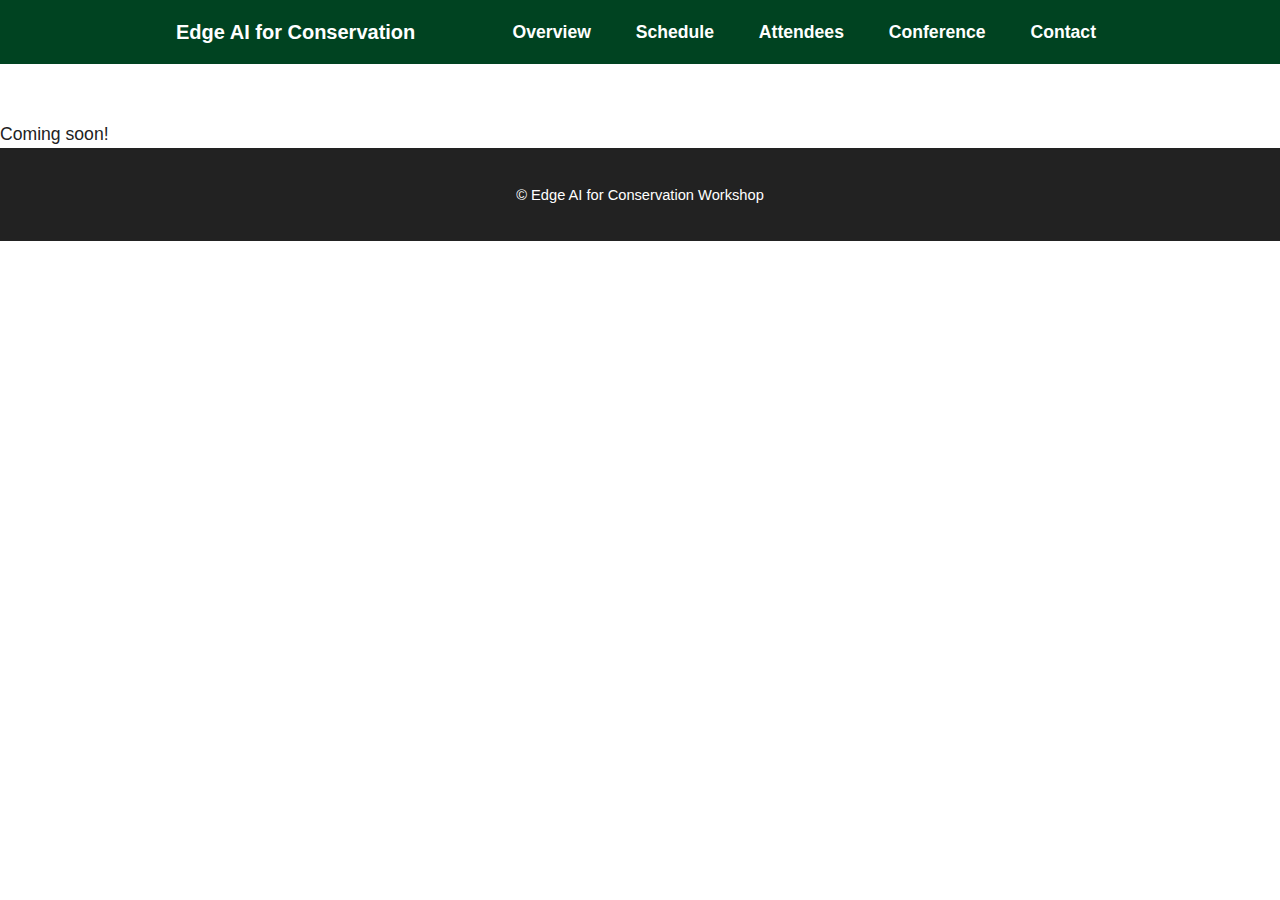
<file: attendees.html>
<!DOCTYPE html>
<html lang="en">
<head>
  <meta charset="UTF-8" />
  <meta name="viewport" content="width=device-width, initial-scale=1.0" />
  <link rel="icon" type="image/x-icon" href="./assets/img/favicon.ico" />
  <title>Edge AI for Conservation Workshop | Attendees</title>
  <link href="./assets/css/main.css" rel="stylesheet">
</head>
<body>
  <!-- ============================= NAVIGATION ============================= -->
  <header>
    <nav class="navbar">
      <span style="font-weight: 700; font-size: 1.25rem; display: flex;">
        <a href="./index.html">Edge AI for Conservation</a>
      </span>
      <div>
        <a href="./index.html#intro">Overview</a>
        <a href="./schedule.html">Schedule</a>
        <a href="./attendees.html">Attendees</a>
        <a href="https://whova.com/web/vKXxRYCYAKvvk25vdKeKfIrNzFk2kDi2XzbJbKyZxks%3D/" target="_blank">Conference</a>
        <a href="./index.html#contact">Contact</a>
      </div>
    </nav>
  </header>

  <br>
  <br>

  <!-- ============================= ATTENDEES ============================= -->
Coming soon!

  <!-- <section id="attendees">
    <h2>Workshop Attendees</h2>
    <p>The following participants have opted in to share their information with fellow workshop attendees.</p>
    <div class="attendee-list">

      <details class="attendee-item">
        <summary>
          <span class="attendee-name">Matt Andrews</span>
          <span class="attendee-institution">Environmista</span>
        </summary>
        <div class="attendee-details">
          <p class="attendee-bio">Environmental services provider working alongside various funders and engineers. We partner with conservation teams to address their funding and other key constraints to successful long-term implementation of technology to meet their project goals.</p>
          <p><a href="https://www.linkedin.com/in/mattandrews15/" target="_blank">Website</a></p>
          <p><a href="mailto:matt.andrews@environmista.com">matt.andrews@environmista.com</a></p>
        </div>
      </details>

      <details class="attendee-item">
        <summary>
          <span class="attendee-name">Tanya Berger-Wolf</span>
          <span class="attendee-institution">Ohio State University</span>
        </summary>
        <div class="attendee-details">
          <p class="attendee-bio">Dr. Tanya Berger-Wolf is a Professor at the Ohio State University and Director of the Translational Data Analytics Institute. A pioneer in AI for ecology, biodiversity, and conservation, she leads major national and international initiatives and centers advancing AI-enabled science. She is a Fellow of the Association for the Advancement of Artificial Intelligence (AAAI).</p>
          <p><a href="https://cse.osu.edu/people/berger-wolf.1" target="_blank">Website</a></p>
          <p><a href="mailto:berger-wolf.1@osu.edu">berger-wolf.1@osu.edu</a></p>
        </div>
      </details>

      <details class="attendee-item">
        <summary>
          <span class="attendee-name">Jakub Bubnicki</span>
          <span class="attendee-institution">Open Science Conservation Fund</span>
        </summary>
        <div class="attendee-details">
          <p class="attendee-bio">Ecologist, data scientist, and programmer with over 15 years of professional experience. Open source and Linux enthusiast. Researcher at the Mammal Research Institute, Polish Academy of Sciences, and CEO of the Open Science Conservation Fund.</p>
          <p><a href="https://os-conservation.org" target="_blank">Website</a></p>
          <p><a href="mailto:kbubnicki@os-conservation.org">kbubnicki@os-conservation.org</a></p>
        </div>
      </details>

      <details class="attendee-item">
        <summary>
          <span class="attendee-name">Will Cresswell</span>
          <span class="attendee-institution">University of Bristol</span>
        </summary>
        <div class="attendee-details">
          <p><a href="mailto:wjcresswell@gmail.com">wjcresswell@gmail.com</a></p>
        </div>
      </details>

      <details class="attendee-item">
        <summary>
          <span class="attendee-name">Rai Delgado</span>
          <span class="attendee-institution"></span>
        </summary>
        <div class="attendee-details">
          <p class="attendee-bio">I am interested in the trophic and spatial ecology of large carnivores. I have experience in movement ecology projects and mammal monitoring, specializing in apex predators through camera trapping, telemetry, and biological sampling.</p>
          <p><a href="mailto:rai.d.torres027@gmail.com">rai.d.torres027@gmail.com</a></p>
        </div>
      </details>

      <details class="attendee-item">
        <summary>
          <span class="attendee-name">Jos&eacute; Ignacio D&iacute;az</span>
          <span class="attendee-institution">Glauca</span>
        </summary>
        <div class="attendee-details">
          <p><a href="mailto:jdiaz@glauca.cl">jdiaz@glauca.cl</a></p>
        </div>
      </details>

      <details class="attendee-item">
        <summary>
          <span class="attendee-name">Alain Escobar Montes</span>
          <span class="attendee-institution">NODO Conservation</span>
        </summary>
        <div class="attendee-details">
          <p><a href="mailto:a.escobarmontes@gmail.com">a.escobarmontes@gmail.com</a></p>
        </div>
      </details>

      <details class="attendee-item">
        <summary>
          <span class="attendee-name">Gunthar Hartwig</span>
          <span class="attendee-institution">Fundacion Maquipucuna</span>
        </summary>
        <div class="attendee-details">
          <p class="attendee-bio">I'm a technology and media professional with over two decades of experience at the intersection of research, design, and development, building new products, services, and platforms. Currently working on solutions that span a variety of technologies and practices to serve the needs of organizations focused on conserving biodiversity and restoring habitat.</p>
          <p><a href="https://www.gunthar.com" target="_blank">Website</a></p>
          <p><a href="mailto:gunthar47@gmail.com">gunthar47@gmail.com</a></p>
        </div>
      </details>

      <details class="attendee-item">
        <summary>
          <span class="attendee-name">Sam Hughes</span>
          <span class="attendee-institution">Amaz&oacute;nicos por la Amazon&iacute;a (AMPA)</span>
        </summary>
        <div class="attendee-details">
          <p class="attendee-bio">Geographer from the University of Leeds, UK, working to support voluntary conservation initiatives in the San Mart&iacute;n region of the Peruvian Amazon, helping to reduce deforestation rates through strengthening local organizations and monitoring capabilities.</p>
          <p><a href="mailto:samhughes@ampaperu.org">samhughes@ampaperu.org</a></p>
        </div>
      </details>

      <details class="attendee-item">
        <summary>
          <span class="attendee-name">Ian Ingram</span>
          <span class="attendee-institution">San Diego Zoo Wildlife Alliance</span>
        </summary>
        <div class="attendee-details">
          <p><a href="mailto:iingram@sdzwa.org">iingram@sdzwa.org</a></p>
        </div>
      </details>

      <details class="attendee-item">
        <summary>
          <span class="attendee-name">Samantha King</span>
          <span class="attendee-institution">ProtectedSeas</span>
        </summary>
        <div class="attendee-details">
          <p class="attendee-bio">Sam is the Senior Scientist for the ProtectedSeas Marine Monitor (M2). With a background in environmental management and geospatial science, she is passionate about making complex data useful and accessible to support conservation. She holds a Master of Science degree in Marine Science from San Francisco State University.</p>
          <p><a href="mailto:samantha@protectedseas.net">samantha@protectedseas.net</a></p>
        </div>
      </details>

      <details class="attendee-item">
        <summary>
          <span class="attendee-name">Holger Klinck</span>
          <span class="attendee-institution">Cornell University</span>
        </summary>
        <div class="attendee-details">
          <p><a href="https://www.birds.cornell.edu/ccb/holger-klinck/" target="_blank">Website</a></p>
          <p><a href="mailto:Holger.Klinck@cornell.edu">Holger.Klinck@cornell.edu</a></p>
        </div>
      </details>

      <details class="attendee-item">
        <summary>
          <span class="attendee-name">Kassie Knoetze</span>
          <span class="attendee-institution">Welgevonden Reaction NPC</span>
        </summary>
        <div class="attendee-details">
          <p><a href="mailto:kassie@welgevonden.org">kassie@welgevonden.org</a></p>
        </div>
      </details>

      <details class="attendee-item">
        <summary>
          <span class="attendee-name">Andrew MacIntosh</span>
          <span class="attendee-institution">Wilder Institute</span>
        </summary>
        <div class="attendee-details">
          <p><a href="mailto:andrewm@wilderinstitute.org">andrewm@wilderinstitute.org</a></p>
        </div>
      </details>

      <details class="attendee-item">
        <summary>
          <span class="attendee-name">Daning Monta&ntilde;o</span>
          <span class="attendee-institution">Amazon Sacred Headwaters</span>
        </summary>
        <div class="attendee-details">
          <p class="attendee-bio">I am an environmental data scientist and ecosystem engineer based in the Ecuadorian Amazon, working at the intersection of remote sensing, GIS, machine learning, and biodiversity monitoring. My work focuses on integrating satellite data, ecological field data, and community-based monitoring to support conservation, restoration, and sustainable land management.</p>
          <p><a href="https://linkedin.com/in/daning-montaño-ocampo" target="_blank">Website</a></p>
          <p><a href="mailto:daning.montanocamp@gmail.com">daning.montanocamp@gmail.com</a></p>
        </div>
      </details>

      <details class="attendee-item">
        <summary>
          <span class="attendee-name">Nicholas Osner</span>
          <span class="attendee-institution">WildEye Conservation</span>
        </summary>
        <div class="attendee-details">
          <p><a href="mailto:nicholas@wildeyeconservation.org">nicholas@wildeyeconservation.org</a></p>
        </div>
      </details>

      <details class="attendee-item">
        <summary>
          <span class="attendee-name">Santhosh Pavagada</span>
          <span class="attendee-institution">The Habitats Trust</span>
        </summary>
        <div class="attendee-details">
          <p class="attendee-bio">Engineer turned conservationist leading the Technology for Conservation programme. I focus on using innovative technologies to support wildlife research, monitoring, and evidence-based conservation action</p>
          <p><a href="mailto:santhosh.sl@thehabitatstrust.org">santhosh.sl@thehabitatstrust.org</a></p>
        </div>
      </details>

      <details class="attendee-item">
        <summary>
          <span class="attendee-name">Matt Pickett</span>
          <span class="attendee-institution">Oceans Unmanned</span>
        </summary>
        <div class="attendee-details">
          <p class="attendee-bio">CDR Matthew Pickett, NOAA (Ret) spent twenty years providing operational support for NOAA aboard ships, small boats, aircraft, and diving. He has twelve years experience supporting the NOAA Office of National Marine Sanctuaries. His aviation experience includes remote sensing and living marine resource surveys and small UAS missions supporting environmental research and monitoring requirements.</p>
          <p><a href="https://www.oceansunmanned.org" target="_blank">Website</a></p>
          <p><a href="mailto:matt.pickett@oceansunmanned.org">matt.pickett@oceansunmanned.org</a></p>
        </div>
      </details>

      <details class="attendee-item">
        <summary>
          <span class="attendee-name">Willem Pretorius</span>
          <span class="attendee-institution">Welgevonden Game Reserve NPC</span>
        </summary>
        <div class="attendee-details">
          <p><a href="mailto:willem@welgevonden.org">willem@welgevonden.org</a></p>
        </div>
      </details>

      <details class="attendee-item">
        <summary>
          <span class="attendee-name">Kinley Ragan</span>
          <span class="attendee-institution">Arizona Center for Nature Conservation / Phoenix Zoo</span>
        </summary>
        <div class="attendee-details">
          <p class="attendee-bio">I work at the Phoenix Zoo as the Field Conservation Research Project Manager and utilize and develop conservation technology to non-invasively monitor species in the US-Mexico Borderlands and in southern Costa Rica. With ASU and OWL Integrations, we are developing a remote, real-time species detection system in Costa Rica that is solar powered, transmits communication via LoRa on a mesh network, and only relies on one unit to have cellular/solar connectivity.</p>
          <p><a href="mailto:kragan@phoenixzoo.org">kragan@phoenixzoo.org</a></p>
        </div>
      </details>

      <details class="attendee-item">
        <summary>
          <span class="attendee-name">Diego Rivera Buendia</span>
          <span class="attendee-institution">GainForest</span>
        </summary>
        <div class="attendee-details">
          <p class="attendee-bio">As a Renewable Natural Resources Engineer, I work at the intersection of technology and environmental science. I currently serve as Engineering Lead at GainForest.Earth, where I design data-driven, map-based, and AI solutions focused on transforming key areas such as agriculture and environmental management.</p>
          <p><a href="https://www.linkedin.com/in/diego-rivera-buend%C3%ADa-0b2352275/" target="_blank">Website</a></p>
          <p><a href="mailto:diego@gainforest.net">diego@gainforest.net</a></p>
        </div>
      </details>

      <details class="attendee-item">
        <summary>
          <span class="attendee-name">Santiago Ruiz Guzman</span>
          <span class="attendee-institution">University of Pittsburgh</span>
        </summary>
        <div class="attendee-details">
          <p class="attendee-bio">I'm a research technician at the University of Pittsburgh. My research focuses in passive acoustic monitoring for birds and frogs conservation. Currently working in an edge-based system for frog monitoring.</p>
          <p><a href="mailto:sar541@pitt.edu">sar541@pitt.edu</a></p>
        </div>
      </details>

      <details class="attendee-item">
        <summary>
          <span class="attendee-name">Josh Seltzer</span>
          <span class="attendee-institution">WILDLABS AI for Conservation</span>
        </summary>
        <div class="attendee-details">
          <p class="attendee-bio">I'm an applied ML engineer and project manager specializing in LLMs. I've also worked in conservation projects on camera trap analysis and PAM, and I'm looking to explore opportunities to apply my expertise to edge ML for conservation!</p>
          <p><a href="mailto:jyseltz@gmail.com">jyseltz@gmail.com</a></p>
        </div>
      </details>

      <details class="attendee-item">
        <summary>
          <span class="attendee-name">Daniel Soares</span>
          <span class="attendee-institution">WCS Brasil</span>
        </summary>
        <div class="attendee-details">
          <p><a href="mailto:dsoares@wcs.org">dsoares@wcs.org</a></p>
        </div>
      </details>

      <details class="attendee-item">
        <summary>
          <span class="attendee-name">Donovan Tye</span>
          <span class="attendee-institution">Organization for Tropical Studies</span>
        </summary>
        <div class="attendee-details">
          <p class="attendee-bio">I work with the Organization for Tropical Studies in South Africa at the intersection of field ecology, technology, and training. I'm particularly interested in using tools like passive acoustic monitoring and camera traps to support long-term biodiversity research and conservation. I enjoy working with field teams to build practical skills in biodiversity monitoring.</p>
          <p><a href="mailto:donovan.tye@tropicalstudies.org">donovan.tye@tropicalstudies.org</a></p>
        </div>
      </details>

      <details class="attendee-item">
        <summary>
          <span class="attendee-name">Maria Fernanda Vela Huaman</span>
          <span class="attendee-institution">Universidad Peruana Cayetano Heredia</span>
  
        </summary>
        <div class="attendee-details">
          <p><a href="mailto:maria.vela@upch.pe">maria.vela@upch.pe</a></p>
        </div>
      </details>
       

      <details class="attendee-item">
        <summary>
          <span class="attendee-name">Christian Winkelmann</span>
          <span class="attendee-institution">Eberswalde University for Sustainable Development</span>
        </summary>
        <div class="attendee-details">
          <p class="attendee-bio">Software developer in previous career. Master's student researching marine iguana population monitoring using drones and deep learning in the Gal&aacute;pagos Islands. Reptile and lemur enthusiast with a passion for computer vision and wildlife conservation.</p>
        </div>
      </details>

      <details class="attendee-item">
        <summary>
          <span class="attendee-name">Andr&aacute;s Z&aacute;b&oacute;</span>
          <span class="attendee-institution">E&ouml;tv&ouml;s Lor&aacute;nd University, Budapest, Hungary</span>
        </summary>
        <div class="attendee-details">
          <p><a href="mailto:andras.zabo.work@gmail.com">andras.zabo.work@gmail.com</a></p>
        </div>
      </details>

    </div>
  </section> -->

  <!-- ============================= FOOTER ============================= -->
  <footer>
    <small>&copy; Edge AI for Conservation Workshop</small>
  </footer>
</body>
</html>
</file>
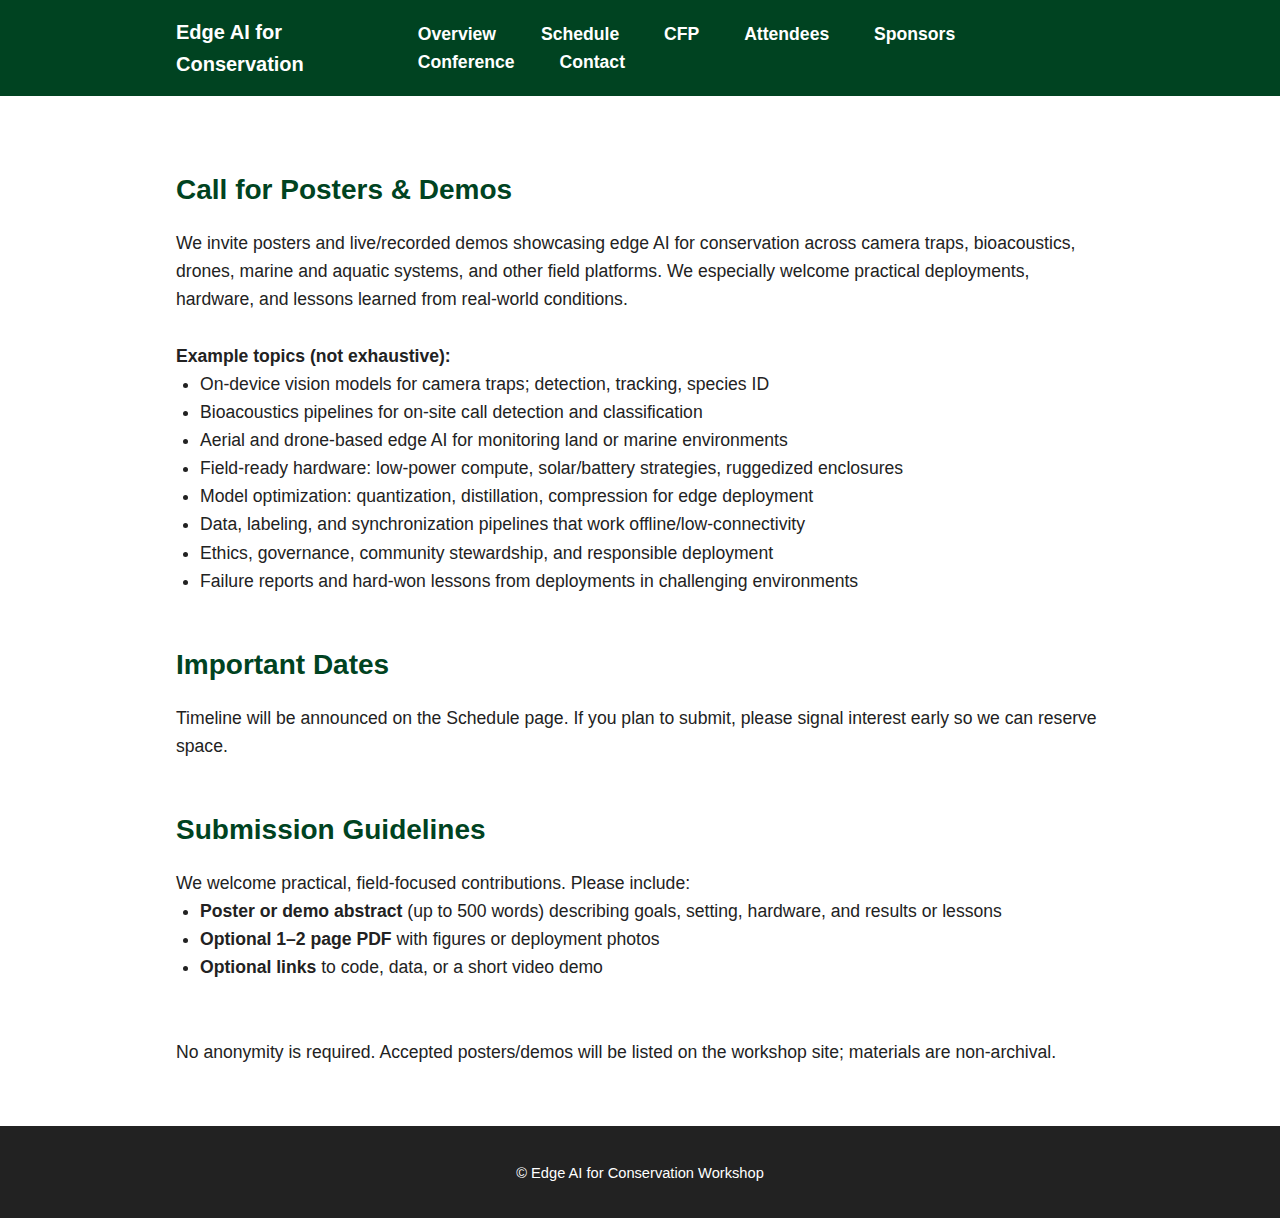
<file: cfp.html>
<!DOCTYPE html>
<html lang="en">
<head>
  <meta charset="UTF-8" />
  <meta name="viewport" content="width=device-width, initial-scale=1.0" />
  <link rel="icon" type="image/x-icon" href="./assets/img/favicon.ico" />
  <title>Edge AI for Conservation Workshop | Call for Posters &amp; Demos</title>
  <link href="./assets/css/main.css" rel="stylesheet">
</head>
<body>
  <!-- ============================= NAVIGATION ============================= -->
  <header>
    <nav class="navbar">
      <span style="font-weight: 700; font-size: 1.25rem; display: flex;">
        <a href="./index.html">Edge AI for Conservation</a>
      </span>
      <div>
        <a href="./index.html#intro">Overview</a>
        <a href="./schedule.html">Schedule</a>
        <a href="./cfp.html">CFP</a>
        <a href="./attendees.html">Attendees</a>
        <a href="./sponsors.html">Sponsors</a>
        <a href="https://whova.com/web/vKXxRYCYAKvvk25vdKeKfIrNzFk2kDi2XzbJbKyZxks%3D/" target="_blank">Conference</a>
        <a href="./index.html#contact">Contact</a>
      </div>
    </nav>
  </header>

  <br>
  <br>

  <!-- ============================= CFP ============================= -->
  <section id="cfp">
    <h2>Call for Posters &amp; Demos</h2>
    <p>
      We invite posters and live/recorded demos showcasing edge AI for conservation across camera traps, bioacoustics, drones, marine and aquatic systems, and other field platforms. We especially welcome practical deployments, hardware, and lessons learned from real-world conditions.
    </p>
    <br>
    <p><strong>Example topics (not exhaustive):</strong></p>
    <ul>
      <li>On-device vision models for camera traps; detection, tracking, species ID</li>
      <li>Bioacoustics pipelines for on-site call detection and classification</li>
      <li>Aerial and drone-based edge AI for monitoring land or marine environments</li>
      <li>Field-ready hardware: low-power compute, solar/battery strategies, ruggedized enclosures</li>
      <li>Model optimization: quantization, distillation, compression for edge deployment</li>
      <li>Data, labeling, and synchronization pipelines that work offline/low-connectivity</li>
      <li>Ethics, governance, community stewardship, and responsible deployment</li>
      <li>Failure reports and hard-won lessons from deployments in challenging environments</li>
    </ul>
  </section>

  <!-- ============================= DATES ============================= -->
  <section id="dates">
    <h2>Important Dates</h2>
    <p>Timeline will be announced on the Schedule page. If you plan to submit, please signal interest early so we can reserve space.</p>
  </section>

  <!-- ============================= SUBMISSION ============================= -->
  <section id="submission">
    <h2>Submission Guidelines</h2>
    <p>We welcome practical, field-focused contributions. Please include:</p>
    <ul>
      <li><strong>Poster or demo abstract</strong> (up to 500 words) describing goals, setting, hardware, and results or lessons</li>
      <li><strong>Optional 1–2 page PDF</strong> with figures or deployment photos</li>
      <li><strong>Optional links</strong> to code, data, or a short video demo</li>
    </ul>
    <br>
    <!-- <p>Submit via email to <a href="mailto:workshop.imageomics@gmail.com">workshop.imageomics@gmail.com</a> with subject line “Edge AI Poster/Demo”. We will confirm receipt and share logistics.</p> -->
    <br>
    <p>No anonymity is required. Accepted posters/demos will be listed on the workshop site; materials are non-archival.</p>
  </section>

  <br>

  <!-- ============================= CONTACT ============================= -->
  <!-- <section id="contact">
    <h2>Contact</h2>
    <p>Email: <a href="mailto:workshop.imageomics@gmail.com">workshop.imageomics@gmail.com</a></p>
  </section> -->

  <!-- ============================= FOOTER ============================= -->
  <footer>
    <small>&copy; Edge AI for Conservation Workshop</small>
  </footer>
</body>
</html>
</file>
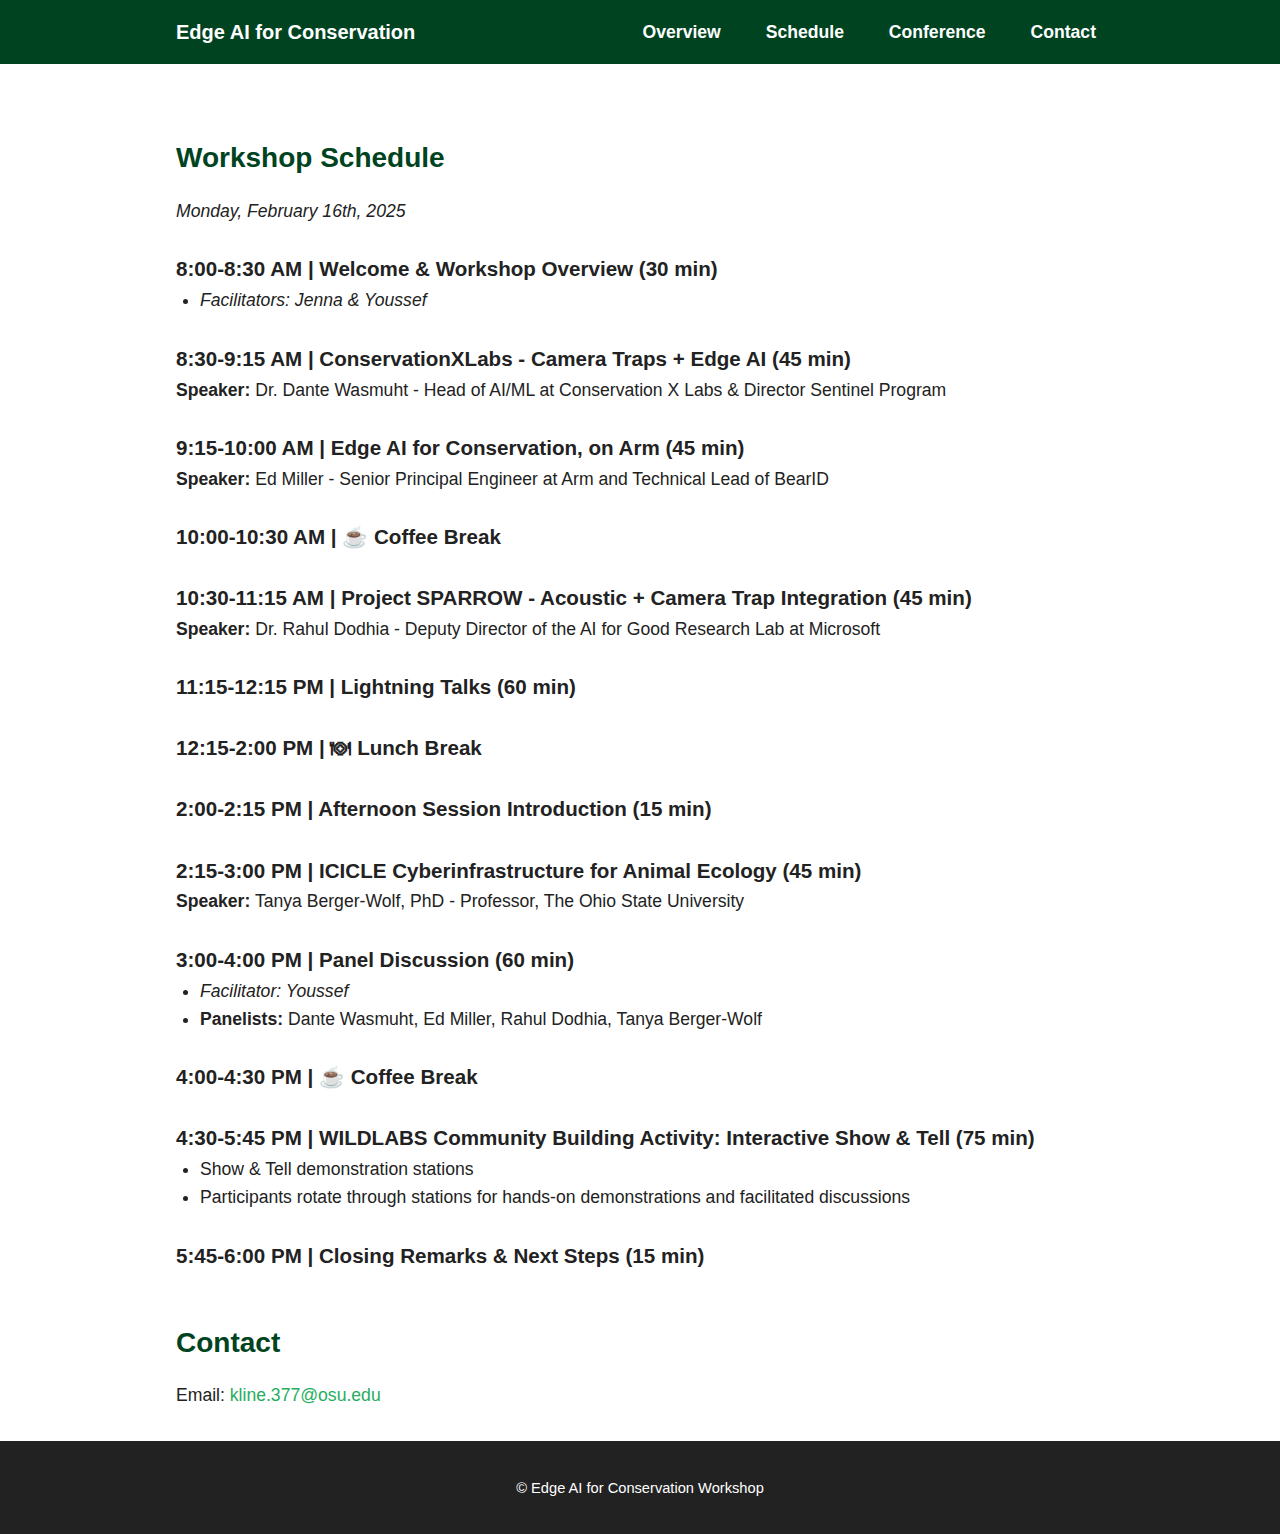
<file: schedule.html>
<!DOCTYPE html>
<html lang="en">
<head>
  <meta charset="UTF-8" />
  <meta name="viewport" content="width=device-width, initial-scale=1.0" />
  <link rel="icon" type="image/x-icon" href="./assets/img/favicon.ico" />
  <title>Edge AI for Conservation Workshop | Schedule</title>
  <link href="./assets/css/main.css" rel="stylesheet">
</head>
<body>
  <!-- ============================= NAVIGATION ============================= -->
  <header>
    <nav class="navbar">
      <span style="font-weight: 700; font-size: 1.25rem; display: flex;">
        <a href="./index.html">Edge AI for Conservation</a>
      </span>
      <div>
        <a href="./index.html#intro">Overview</a>
        <a href="./schedule.html">Schedule</a>
         <!-- <a href="./cfp.html">CFP</a> -->
        <a href="https://whova.com/web/vKXxRYCYAKvvk25vdKeKfIrNzFk2kDi2XzbJbKyZxks%3D/" target="_blank">Conference</a>
        <a href="./index.html#contact">Contact</a>
      </div>
    </nav>
  </header>

  <br>
  <br>

  <!-- ============================= SCHEDULE ============================= -->
  <section id="schedule">
    <h2>Workshop Schedule</h2>
    <p><em>Monday, February 16th, 2025</em></p>
    <br>

    <h3>8:00-8:30 AM | Welcome &amp; Workshop Overview (30 min)</h3>
    <ul>
      <li><em>Facilitators: Jenna &amp; Youssef</em></li>
    </ul>
    <br>

    <h3>8:30-9:15 AM | ConservationXLabs - Camera Traps + Edge AI (45 min)</h3>
    <p><strong>Speaker:</strong> Dr. Dante Wasmuht - Head of AI/ML at Conservation X Labs &amp; Director Sentinel Program</p>
    <br>

    <h3>9:15-10:00 AM | Edge AI for Conservation, on Arm (45 min)</h3>
    <p><strong>Speaker:</strong> Ed Miller - Senior Principal Engineer at Arm and Technical Lead of BearID</p>
    <br>

    <h3>10:00-10:30 AM | ☕ Coffee Break</h3>
    <br>

    <h3>10:30-11:15 AM | Project SPARROW - Acoustic + Camera Trap Integration (45 min)</h3>
    <p><strong>Speaker:</strong> Dr. Rahul Dodhia - Deputy Director of the AI for Good Research Lab at Microsoft</p>
    <br>

    <h3>11:15-12:15 PM | Lightning Talks (60 min)</h3>

    <br>

    <h3>12:15-2:00 PM | 🍽 Lunch Break</h3>
    <br>

    <h3>2:00-2:15 PM | Afternoon Session Introduction (15 min)</h3>

    <br>
    

    <h3>2:15-3:00 PM | ICICLE Cyberinfrastructure for Animal Ecology (45 min)</h3>
    <p><strong>Speaker:</strong> Tanya Berger-Wolf, PhD - Professor, The Ohio State University</p>
    <br>

    <h3>3:00-4:00 PM | Panel Discussion (60 min)</h3>
    <ul>
      <li><em>Facilitator: Youssef</em></li>
      <li><strong>Panelists:</strong> Dante Wasmuht, Ed Miller, Rahul Dodhia, Tanya Berger-Wolf</li>
    </ul>
    <br>

    <h3>4:00-4:30 PM | ☕ Coffee Break</h3>
    <br>

    <h3>4:30-5:45 PM | WILDLABS Community Building Activity: Interactive Show &amp; Tell (75 min)</h3>
    <ul>
      <li>Show &amp; Tell demonstration stations </li>
      <li>Participants rotate through stations for hands-on demonstrations and facilitated discussions</li>
    </ul>
    <br>

    <h3>5:45-6:00 PM | Closing Remarks &amp; Next Steps (15 min)</h3>
    

  </section>

  <!-- ============================= CONTACT ============================= -->
  <section id="contact">
    <h2>Contact</h2>
    <p>Email: <a href="mailto:kline.377@osu.edu">kline.377@osu.edu</a></p>
  </section>

  <!-- ============================= FOOTER ============================= -->
  <footer>
    <small>&copy; Edge AI for Conservation Workshop</small>
  </footer>
</body>
</html>
</file>
<file: assets/css/main.css>
:root {
  --primary: #004321;
  --secondary: #efefef;
  --dark: #222;
  --light: #fff;
  --href: #27ae60;
  --max-width: 960px;
}
* {
  box-sizing: border-box;
  margin: 0;
  padding: 0;
}
body {
  font-family: 'Inter', sans-serif;
  line-height: 1.6;
  color: var(--dark);
  background: var(--light);
  font-size: 1.1rem;
}

#intro p {
  margin-bottom: 1rem;
}

a {
  color: var(--href);
  text-decoration: none;
}
a:hover {
  text-decoration: underline;
}

/* ---------- Navigation ---------- */
header {
  background: var(--primary);
  color: var(--light);
  padding: 1rem 0;
}
.navbar {
  max-width: var(--max-width);
  margin: auto;
  display: flex;
  justify-content: space-between;
  align-items: center;
}
.navbar a {
  color: var(--light);
  text-decoration: none;
  margin-left: 1rem;
  margin-right: 1.5rem;
  font-weight: 600;
}
.navbar a:hover {
  opacity: 0.8;
}

/* ---------- Hero ---------- */
.hero {
  padding: 4rem 1rem 0rem;
  text-align: center;
  /* background: linear-gradient(135deg, #005432 0%, #528bff 100%); */
  color: var(--light);
}
.hero h1 {
  font-size: 2rem;
  font-weight: 700;
  margin-bottom: 1rem;
  color: var(--dark);
}
.hero h2 {
  font-size: 1.5rem;
  font-weight: 400;
  color: var(--dark);
}

/* ---------- Sections ---------- */
section {
  padding: 1rem 1rem 2rem;
  max-width: var(--max-width);
  margin: auto;
}
section h2 {
  font-size: 1.75rem;
  font-weight: 700;
  margin-bottom: 1rem;
  color: var(--primary);
}
section ul {
  margin-left: 1.5rem;
  list-style: disc;
}

/* ---------- Card Grid ---------- */
.card-grid {
  display: grid;
  grid-template-columns: repeat(auto-fit, minmax(220px, 1fr));
  gap: 1.5rem;
  margin-top: 2rem;
}
.card {
  background: var(--secondary);
  border-radius: 8px;
  overflow: hidden;
  text-align: center;
  box-shadow: 0 2px 6px rgba(0, 0, 0, 0.08);
}
.card img {
  width: 100%;
  height: 240px;
  object-fit: cover;
}
.card h3 {
  font-size: 1.1rem;
  margin: 0.75rem 0;
  font-weight: 600;
}
.card p {
  font-size: 0.9rem;
  margin-bottom: 1rem;
}
.card h3 a {
  color: var(--dark);
  text-decoration: none;
}
.card h3 a:hover {
  text-decoration: underline;
}

.org-card-grid {
  display: grid;
  grid-template-columns: repeat(auto-fit, minmax(150px, 1fr));
  gap: 1rem;
  margin-top: 2rem;
}
.org-card {
  background: var(--secondary);
  border-radius: 8px;
  overflow: hidden;
  text-align: center;
  box-shadow: 0 2px 6px rgba(0, 0, 0, 0.08);
}
.org-card img {
  width: 100%;
  height: 150px;
  object-fit: cover;
}
.org-card h3 {
  font-size: 1.1rem;
  margin: 0.75rem 0;
  font-weight: 600;
}
.org-card p {
  font-size: 0.9rem;
  margin-bottom: 1rem;
}
.org-card h3 a {
  color: var(--dark);
  text-decoration: none;
}
.org-card h3 a:hover {
  text-decoration: underline;
}

.pc-table {
  width: 100%;
  border-collapse: collapse;
  margin-top: 1rem;
}
.pc-table th, .pc-table td {
  padding: 0.5rem;
  text-align: left;
  border-bottom: 1px solid var(--secondary);
}
.pc-table th {
  background: var(--primary);
  color: var(--light);
}
.pc-table td {
  color: var(--dark);
}
.pc-table a {
  color: var(--primary);
  text-decoration: none;
}
.pc-table a:hover {
  text-decoration: underline;
}
/* ---------- Attendee List ---------- */
.attendee-list {
  margin-top: 1rem;
}
.attendee-item {
  border-bottom: 1px solid var(--secondary);
}
.attendee-item summary {
  display: flex;
  justify-content: space-between;
  align-items: center;
  padding: 0.6rem 0.25rem;
  cursor: pointer;
  list-style: none;
}
.attendee-item summary::-webkit-details-marker {
  display: none;
}
.attendee-item summary::after {
  content: '\25B6';
  font-size: 0.7rem;
  color: #999;
  transition: transform 0.2s;
  margin-left: 0.5rem;
  flex-shrink: 0;
}
.attendee-item[open] summary::after {
  transform: rotate(90deg);
}
.attendee-name {
  font-weight: 600;
  min-width: 200px;
}
.attendee-institution {
  color: #555;
  text-align: right;
  flex: 1;
}
.attendee-details {
  padding: 0.25rem 0.25rem 0.75rem 1rem;
  font-size: 0.95rem;
}
.attendee-details .attendee-bio {
  color: #555;
  font-style: italic;
  margin-bottom: 0.4rem;
}
.attendee-details p {
  margin-bottom: 0.2rem;
}
.attendee-details a {
  color: var(--primary);
}
.attendee-noexpand {
  display: flex;
  justify-content: space-between;
  align-items: center;
  padding: 0.6rem 0.25rem;
  border-bottom: 1px solid var(--secondary);
}

/* ---------- Thank-You Banner ---------- */
#thank-you {
  max-width: none;
}

/* ---------- Footer ---------- */
footer {
  padding: 2rem 1rem;
  background: var(--dark);
  color: var(--light);
  text-align: center;
}
footer a {
  color: #d0d8ff;
  text-decoration: none;
}

/* ---------- Responsive ---------- */
@media (min-width: 768px) {
  .hero h1 {
    font-size: 2.75rem;
  }
}
</file>
